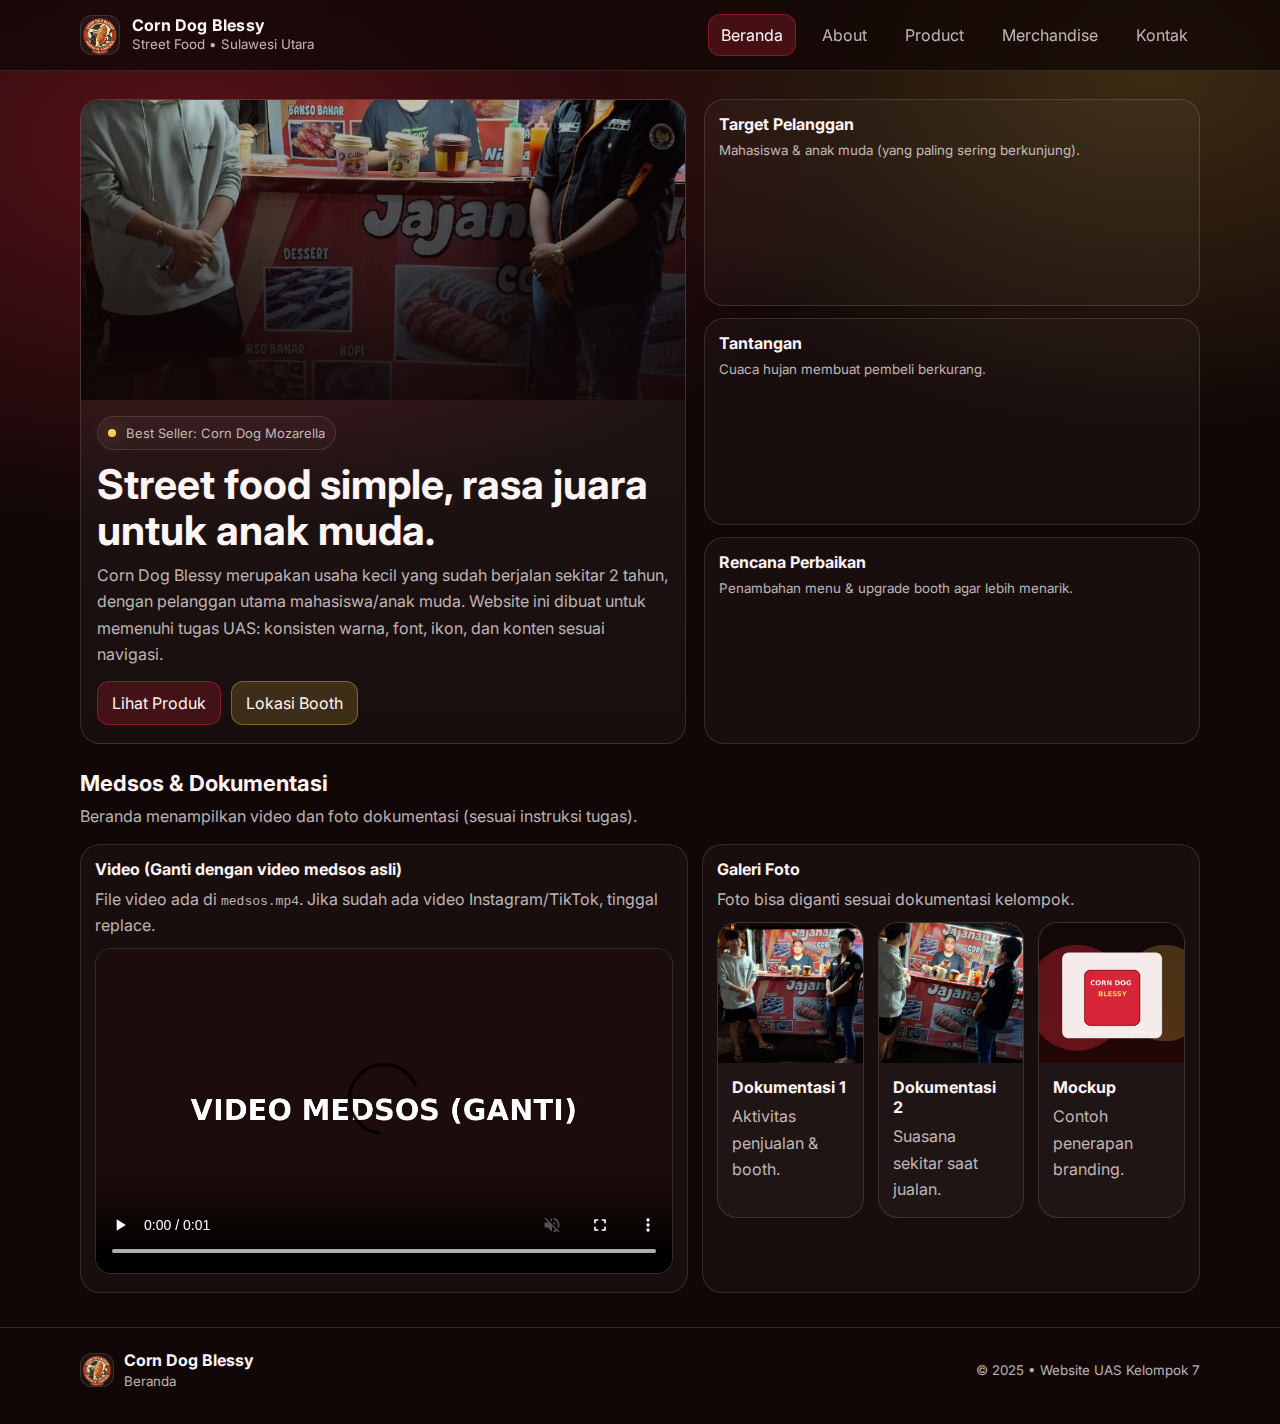
<file: index.html>
<!doctype html>
<html lang="id">
<head>
  <meta charset="utf-8" />
  <meta name="viewport" content="width=device-width, initial-scale=1" />
  <title>Corn Dog Blessy • Beranda</title>
  <link rel="preconnect" href="https://fonts.googleapis.com">
  <link rel="preconnect" href="https://fonts.gstatic.com" crossorigin>
  <link href="https://fonts.googleapis.com/css2?family=Inter:wght@400;600;800&display=swap" rel="stylesheet">
  <link rel="stylesheet" href="style.css" />
</head>
<body>

  <header class="nav">
    <div class="container nav-inner">
      <a class="brand" href="index.html">
        <img src="logo.png" alt="Logo Corn Dog Blessy" />
        <div class="title">
          <b>Corn Dog Blessy</b>
          <small>Street Food • Sulawesi Utara</small>
        </div>
      </a>
      
      <nav id="menu" class="menu">
        <a href="index.html">Beranda</a>
        <a href="about.html">About</a>
        <a href="product.html">Product</a>
        <a href="merchandise.html">Merchandise</a>
        <a href="kontak.html">Kontak</a>
      </nav>
      <button id="hamburger" class="hamburger" aria-label="Buka Menu">☰</button>

    </div>
  </header>


<main class="hero">
  <div class="container hero-grid">
    <section class="card">
      <div class="hero-media">
        <img src="hero.jpg" alt="Dokumentasi usaha" />
      </div>
      <div class="hero-body">
        <div class="kicker"><span class="dot"></span> Best Seller: Corn Dog Mozarella</div>
        <h1>Street food simple, rasa juara untuk anak muda.</h1>
        <p>
          Corn Dog Blessy merupakan usaha kecil yang sudah berjalan sekitar 2 tahun, dengan pelanggan utama mahasiswa/anak muda.
          Website ini dibuat untuk memenuhi tugas UAS: konsisten warna, font, ikon, dan konten sesuai navigasi.
        </p>
        <div class="actions">
          <a class="btn primary" href="product.html">Lihat Produk</a>
          <a class="btn gold" href="kontak.html#lokasi">Lokasi Booth</a>
        </div>
      </div>
    </section>

    <aside class="side">
      <div class="badge">
        <b>Target Pelanggan</b>
        <small>Mahasiswa & anak muda (yang paling sering berkunjung).</small>
      </div>
      <div class="badge">
        <b>Tantangan</b>
        <small>Cuaca hujan membuat pembeli berkurang.</small>
      </div>
      <div class="badge">
        <b>Rencana Perbaikan</b>
        <small>Penambahan menu & upgrade booth agar lebih menarik.</small>
      </div>
    </aside>
  </div>
</main>

<section class="section">
  <div class="container">
    <h2>Medsos & Dokumentasi</h2>
    <p class="sub">Beranda menampilkan video dan foto dokumentasi (sesuai instruksi tugas).</p>

    <div class="split">
      <div class="panel">
        <b>Video (Ganti dengan video medsos asli)</b>
        <p style="margin:8px 0 10px; color:var(--muted); line-height:1.6">
          File video ada di <code>medsos.mp4</code>. Jika sudah ada video Instagram/TikTok, tinggal replace.
        </p>
        <video class="video" controls muted>
          <source src="medsos.mp4" type="video/mp4">
        </video>
      </div>

      <div class="panel">
        <b>Galeri Foto</b>
        <p style="margin:8px 0 10px; color:var(--muted); line-height:1.6">
          Foto bisa diganti sesuai dokumentasi kelompok.
        </p>
        <div class="grid">
          <div class="item">
            <div class="thumb"><img src="doc1.jpg" alt="Dokumentasi 1"></div>
            <div class="body"><b>Dokumentasi 1</b><p>Aktivitas penjualan & booth.</p></div>
          </div>
          <div class="item">
            <div class="thumb"><img src="doc2.jpg" alt="Dokumentasi 2"></div>
            <div class="body"><b>Dokumentasi 2</b><p>Suasana sekitar saat jualan.</p></div>
          </div>
          <div class="item">
            <div class="thumb"><img src="mockup.jpg" alt="Mockup Branding"></div>
            <div class="body"><b>Mockup</b><p>Contoh penerapan branding.</p></div>
          </div>
        </div>
      </div>
    </div>
  </div>
</section>


  <footer class="footer">
    <div class="container footer-inner">
      <div class="mini">
        <img src="logo.png" alt="Logo" />
        <div>
          <b style="color:var(--text)">Corn Dog Blessy</b><br>
          <small>Beranda</small>
        </div>
      </div>
      <small>© 2025 • Website UAS Kelompok 7</small>
    </div>
  </footer>
  <script src="script.js"></script>
</body>
</html>
</file>
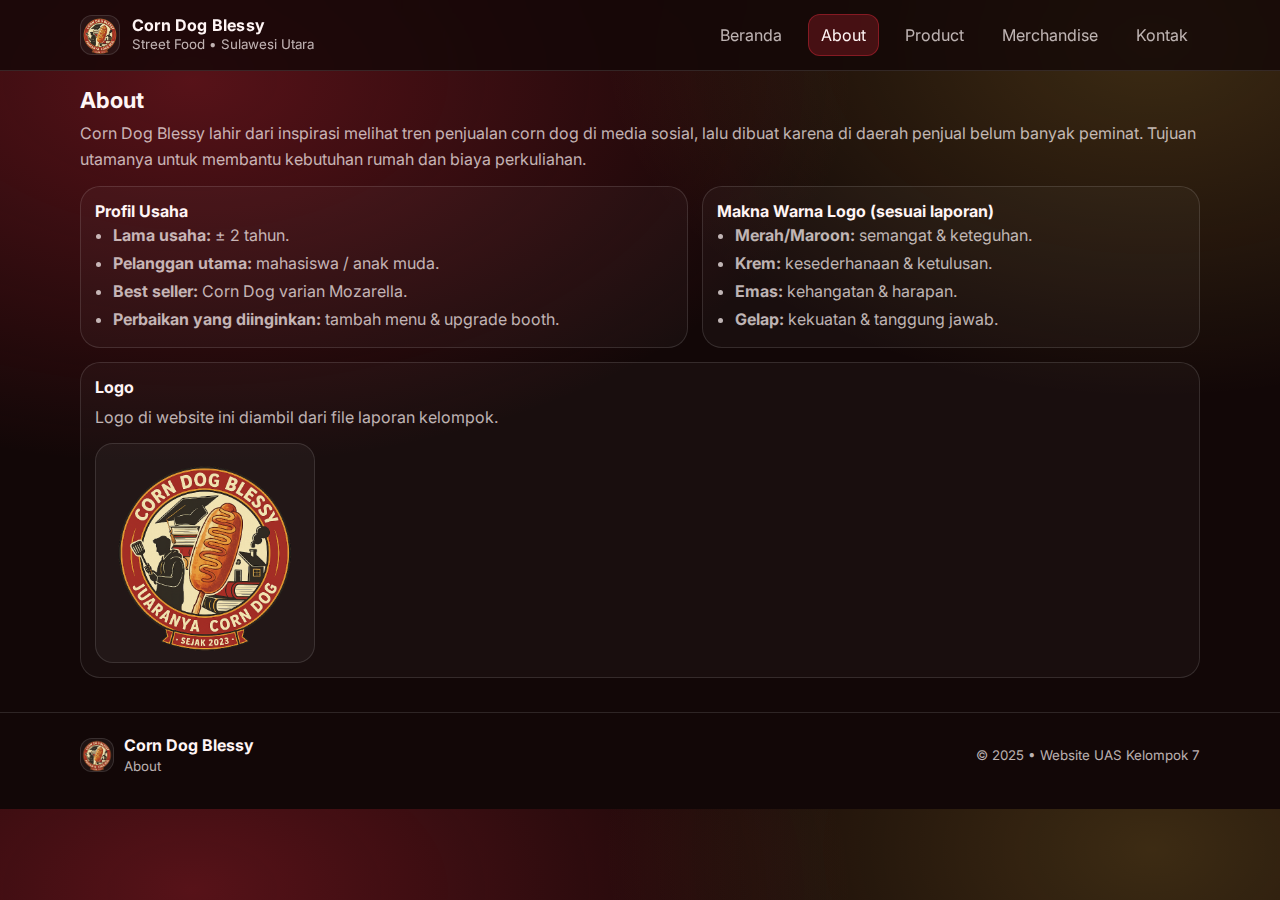
<file: about.html>
<!doctype html>
<html lang="id">
<head>
  <meta charset="utf-8" />
  <meta name="viewport" content="width=device-width, initial-scale=1" />
  <title>Corn Dog Blessy • About</title>
  <link rel="preconnect" href="https://fonts.googleapis.com">
  <link rel="preconnect" href="https://fonts.gstatic.com" crossorigin>
  <link href="https://fonts.googleapis.com/css2?family=Inter:wght@400;600;800&display=swap" rel="stylesheet">
  <link rel="stylesheet" href="style.css" />
</head>
<body>

  <header class="nav">
    <div class="container nav-inner">
      <a class="brand" href="index.html">
        <img src="logo.png" alt="Logo Corn Dog Blessy" />
        <div class="title">
          <b>Corn Dog Blessy</b>
          <small>Street Food • Sulawesi Utara</small>
        </div>
      </a>
      
      <nav id="menu" class="menu">
        <a href="index.html">Beranda</a>
        <a href="about.html">About</a>
        <a href="product.html">Product</a>
        <a href="merchandise.html">Merchandise</a>
        <a href="kontak.html">Kontak</a>
      </nav>
      <button id="hamburger" class="hamburger" aria-label="Buka Menu">☰</button>

    </div>
  </header>


<section class="section">
  <div class="container">
    <h2>About</h2>
    <p class="sub">
      Corn Dog Blessy lahir dari inspirasi melihat tren penjualan corn dog di media sosial, lalu dibuat karena di daerah penjual belum banyak peminat.
      Tujuan utamanya untuk membantu kebutuhan rumah dan biaya perkuliahan.
    </p>

    <div class="split">
      <div class="panel">
        <b>Profil Usaha</b>
        <ul class="list">
          <li><b>Lama usaha:</b> ± 2 tahun.</li>
          <li><b>Pelanggan utama:</b> mahasiswa / anak muda.</li>
          <li><b>Best seller:</b> Corn Dog varian Mozarella.</li>
          <li><b>Perbaikan yang diinginkan:</b> tambah menu & upgrade booth.</li>
        </ul>
      </div>

      <div class="panel">
        <b>Makna Warna Logo (sesuai laporan)</b>
        <ul class="list">
          <li><b>Merah/Maroon:</b> semangat & keteguhan.</li>
          <li><b>Krem:</b> kesederhanaan & ketulusan.</li>
          <li><b>Emas:</b> kehangatan & harapan.</li>
          <li><b>Gelap:</b> kekuatan & tanggung jawab.</li>
        </ul>
      </div>
    </div>

    <div class="panel" style="margin-top:14px">
      <b>Logo</b>
      <p style="margin:8px 0 12px; color:var(--muted); line-height:1.6">
        Logo di website ini diambil dari file laporan kelompok.
      </p>
      <img src="logo.png" alt="Logo Corn Dog Blessy" style="width:220px; border-radius:18px; border:1px solid var(--line); background:rgba(255,255,255,.04); padding:10px">
    </div>

  </div>
</section>


  <footer class="footer">
    <div class="container footer-inner">
      <div class="mini">
        <img src="logo.png" alt="Logo" />
        <div>
          <b style="color:var(--text)">Corn Dog Blessy</b><br>
          <small>About</small>
        </div>
      </div>
      <small>© 2025 • Website UAS Kelompok 7</small>
    </div>
  </footer>
  <script src="script.js"></script>
</body>
</html>
</file>
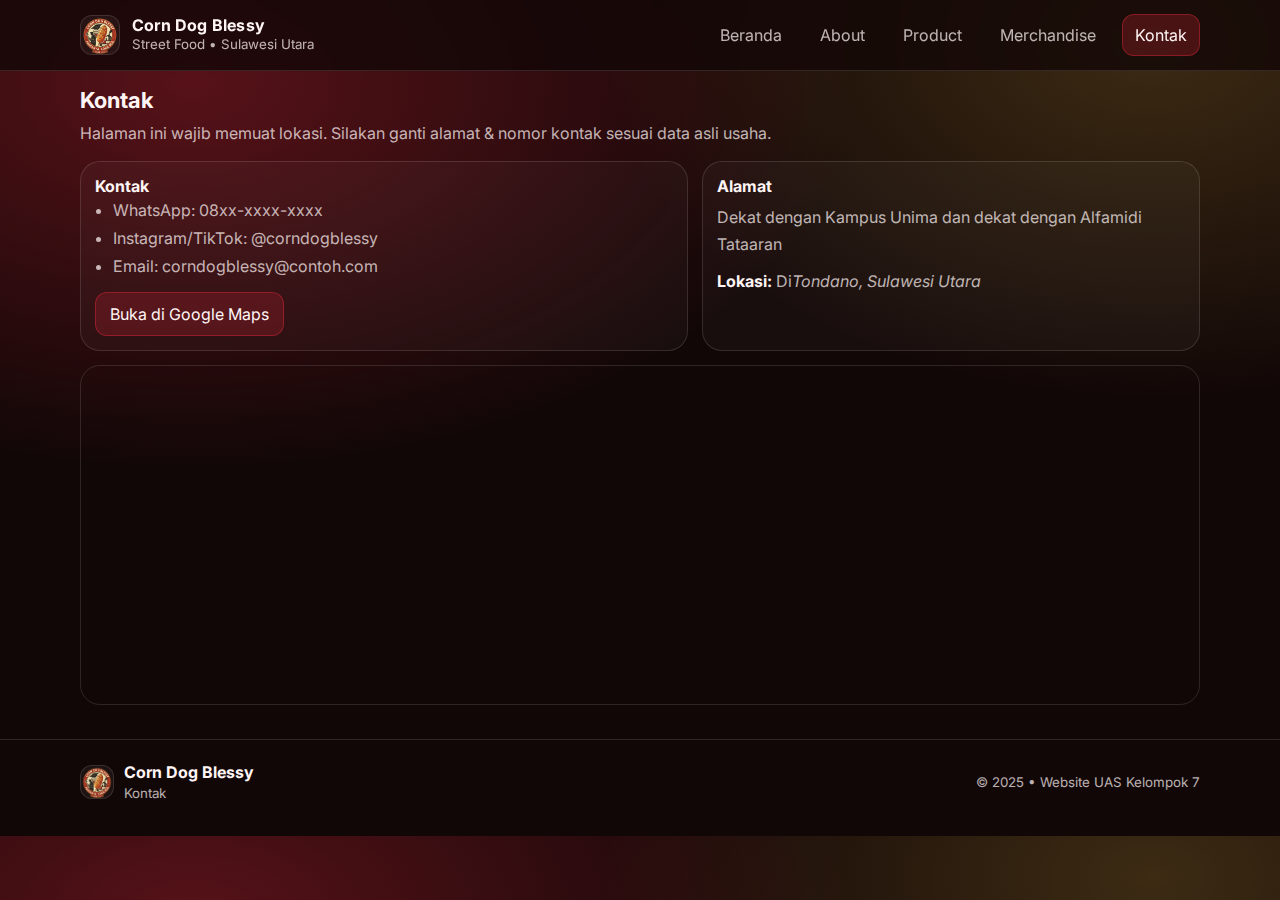
<file: kontak.html>
<!doctype html>
<html lang="id">
<head>
  <meta charset="utf-8" />
  <meta name="viewport" content="width=device-width, initial-scale=1" />
  <title>Corn Dog Blessy • Kontak</title>
  <link rel="preconnect" href="https://fonts.googleapis.com">
  <link rel="preconnect" href="https://fonts.gstatic.com" crossorigin>
  <link href="https://fonts.googleapis.com/css2?family=Inter:wght@400;600;800&display=swap" rel="stylesheet">
  <link rel="stylesheet" href="style.css" />
</head>
<body>

  <header class="nav">
    <div class="container nav-inner">
      <a class="brand" href="index.html">
        <img src="logo.png" alt="Logo Corn Dog Blessy" />
        <div class="title">
          <b>Corn Dog Blessy</b>
          <small>Street Food • Sulawesi Utara</small>
        </div>
      </a>
      
      <nav id="menu" class="menu">
        <a href="index.html">Beranda</a>
        <a href="about.html">About</a>
        <a href="product.html">Product</a>
        <a href="merchandise.html">Merchandise</a>
        <a href="kontak.html">Kontak</a>
      </nav>
      <button id="hamburger" class="hamburger" aria-label="Buka Menu">☰</button>

    </div>
  </header>


<section class="section" id="lokasi">
  <div class="container">
    <h2>Kontak</h2>
    <p class="sub">Halaman ini wajib memuat lokasi. Silakan ganti alamat & nomor kontak sesuai data asli usaha.</p>

    <div class="split">
      <div class="panel">
        <b>Kontak</b>
        <ul class="list">
          <li>WhatsApp: 08xx-xxxx-xxxx</li>
          <li>Instagram/TikTok: @corndogblessy</li>
          <li>Email: corndogblessy@contoh.com</li>
        </ul>
        <div style="margin-top:12px">
          <a class="btn primary" href="https://www.google.com/maps?q=1.280948135116505,124.8771218387656" target="_blank" rel="noopener">Buka di Google Maps</a>
        </div>
      </div>

      <div class="panel">
        <b>Alamat</b>
        <p style="margin:8px 0 0; color:var(--muted); line-height:1.7">
          Dekat dengan Kampus Unima dan dekat dengan Alfamidi Tataaran
        </p>
        <p style="margin:10px 0 0; color:var(--muted); line-height:1.7">
          <b style="color:var(--text)">Lokasi:</b> Di<i>Tondano, Sulawesi Utara</i>
        </p>
      </div>
    </div>

    <div class="map" style="margin-top:14px">
      <iframe
        title="Lokasi Corn Dog Blessy"
        width="100%" height="340" style="border:0"
        loading="lazy" allowfullscreen=""
        referrerpolicy="no-referrer-when-downgrade"
        src="https://www.google.com/maps/embed?pb=!3m2!1sid!2sid!4v1765951934485!5m2!1sid!2sid!6m8!1m7!1s_cdBwH06JIbVGhaDgUXvSg!2m2!1d1.280948135116505!2d124.8771218387656!3f265.8417832937027!4f5.506958120554046!5f0.7820865974627469"></iframe>
    </div>
  </div>
</section>


  <footer class="footer">
    <div class="container footer-inner">
      <div class="mini">
        <img src="logo.png" alt="Logo" />
        <div>
          <b style="color:var(--text)">Corn Dog Blessy</b><br>
          <small>Kontak</small>
        </div>
      </div>
      <small>© 2025 • Website UAS Kelompok 7</small>
    </div>
  </footer>
  <script src="script.js"></script>
</body>
</html>
</file>
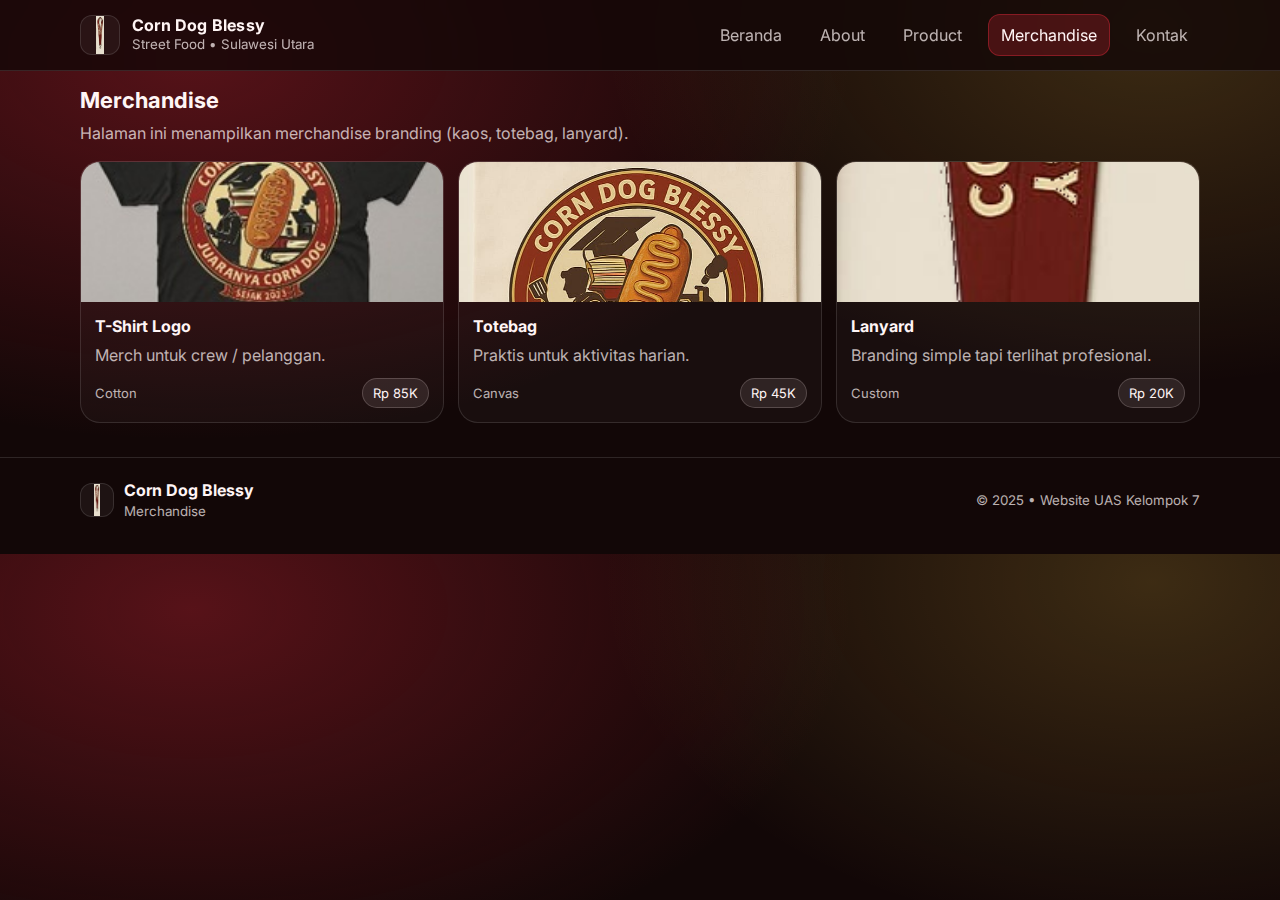
<file: merchandise.html>
<!doctype html>
<html lang="id">
<head>
  <meta charset="utf-8" />
  <meta name="viewport" content="width=device-width, initial-scale=1" />
  <title>Corn Dog Blessy • Merchandise</title>
  <link rel="preconnect" href="https://fonts.googleapis.com">
  <link rel="preconnect" href="https://fonts.gstatic.com" crossorigin>
  <link href="https://fonts.googleapis.com/css2?family=Inter:wght@400;600;800&display=swap" rel="stylesheet">
  <link rel="stylesheet" href="style.css" />
</head>
<body>

  <header class="nav">
    <div class="container nav-inner">
      <a class="brand" href="index.html">
        <img src="merch-lanyard.png" alt="Logo Corn Dog Blessy" />
        <div class="title">
          <b>Corn Dog Blessy</b>
          <small>Street Food • Sulawesi Utara</small>
        </div>
      </a>
      
      <nav id="menu" class="menu">
        <a href="index.html">Beranda</a>
        <a href="about.html">About</a>
        <a href="product.html">Product</a>
        <a href="merchandise.html">Merchandise</a>
        <a href="kontak.html">Kontak</a>
      </nav>
      <button id="hamburger" class="hamburger" aria-label="Buka Menu">☰</button>

    </div>
  </header>


<section class="section">
  <div class="container">
    <h2>Merchandise</h2>
    <p class="sub">Halaman ini menampilkan merchandise branding (kaos, totebag, lanyard).</p>

    
    <div class="grid">
      <article class="item">
        <div class="thumb"><img src="merch-shirt.jpg" alt="T-shirt"></div>
        <div class="body">
          <b>T-Shirt Logo</b>
          <p>Merch untuk crew / pelanggan.</p>
          <div class="price"><span>Cotton</span><span class="pill">Rp 85K</span></div>
        </div>
      </article>

      <article class="item">
        <div class="thumb"><img src="merch-totebag.jpg" alt="Totebag"></div>
        <div class="body">
          <b>Totebag</b>
          <p>Praktis untuk aktivitas harian.</p>
          <div class="price"><span>Canvas</span><span class="pill">Rp 45K</span></div>
        </div>
      </article>

      <article class="item">
        <div class="thumb"><img src="merch-lanyard.png" alt="Lanyard"></div>
        <div class="body">
          <b>Lanyard</b>
          <p>Branding simple tapi terlihat profesional.</p>
          <div class="price"><span>Custom</span><span class="pill">Rp 20K</span></div>
        </div>
      </article>
    </div>

  </div>
</section>


  <footer class="footer">
    <div class="container footer-inner">
      <div class="mini">
        <img src="merch-lanyard.png" alt="Logo" />
        <div>
          <b style="color:var(--text)">Corn Dog Blessy</b><br>
          <small>Merchandise</small>
        </div>
      </div>
      <small>© 2025 • Website UAS Kelompok 7</small>
    </div>
  </footer>
  <script src="script.js"></script>
</body>
</html>
</file>
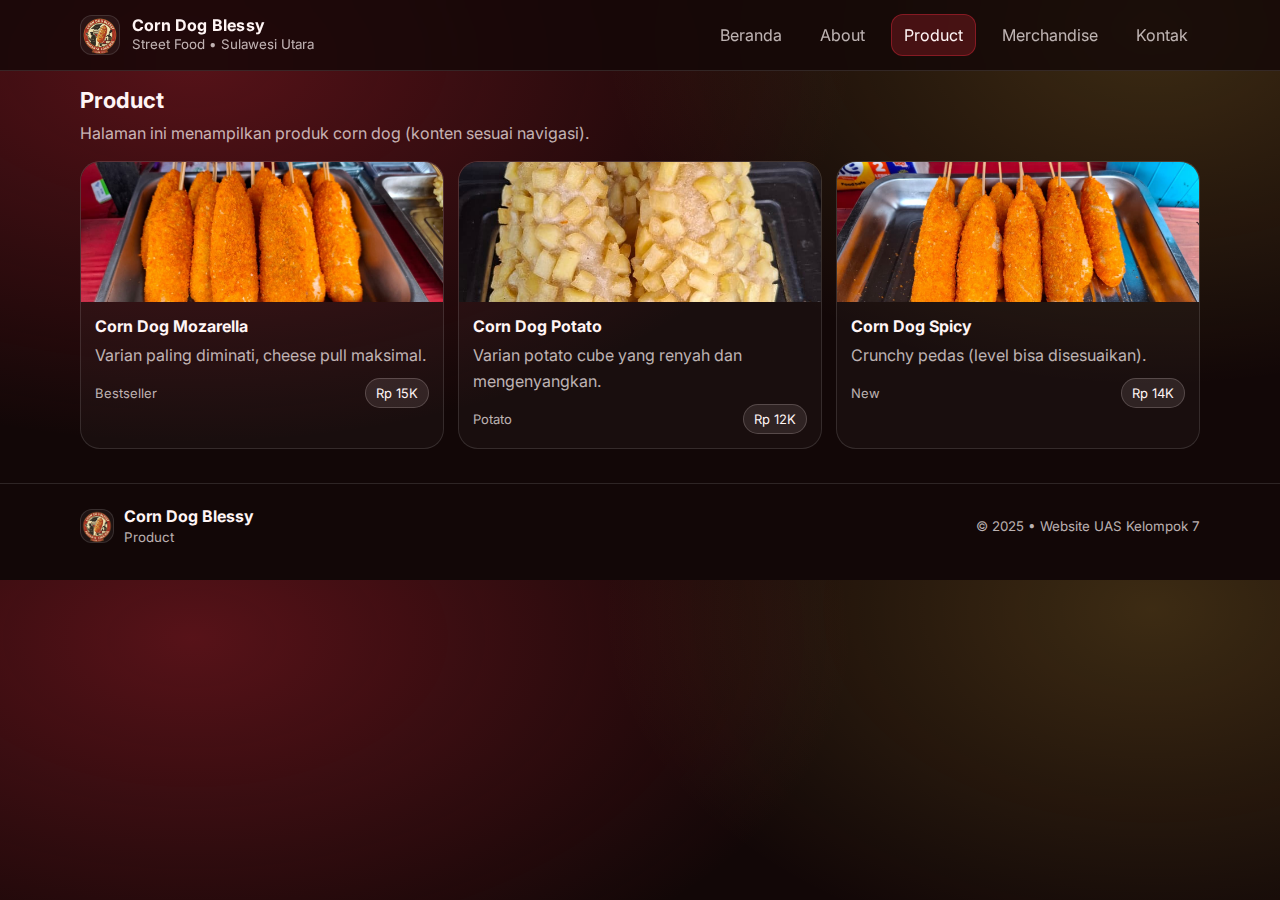
<file: product.html>
<!doctype html>
<html lang="id">
<head>
  <meta charset="utf-8" />
  <meta name="viewport" content="width=device-width, initial-scale=1" />
  <title>Corn Dog Blessy • Product</title>
  <link rel="preconnect" href="https://fonts.googleapis.com">
  <link rel="preconnect" href="https://fonts.gstatic.com" crossorigin>
  <link href="https://fonts.googleapis.com/css2?family=Inter:wght@400;600;800&display=swap" rel="stylesheet">
  <link rel="stylesheet" href="style.css" />
</head>
<body>

  <header class="nav">
    <div class="container nav-inner">
      <a class="brand" href="index.html">
        <img src="logo.png" alt="Logo Corn Dog Blessy" />
        <div class="title">
          <b>Corn Dog Blessy</b>
          <small>Street Food • Sulawesi Utara</small>
        </div>
      </a>
      
      <nav id="menu" class="menu">
        <a href="index.html">Beranda</a>
        <a href="about.html">About</a>
        <a href="product.html">Product</a>
        <a href="merchandise.html">Merchandise</a>
        <a href="kontak.html">Kontak</a>
      </nav>
      <button id="hamburger" class="hamburger" aria-label="Buka Menu">☰</button>

    </div>
  </header>


<section class="section">
  <div class="container">
    <h2>Product</h2>
    <p class="sub">Halaman ini menampilkan produk corn dog (konten sesuai navigasi).</p>

    <div class="grid">
      <article class="item">
        <div class="thumb"><img src="prod-mozza.jpg" alt="Corn Dog Mozarella"></div>
        <div class="body">
          <b>Corn Dog Mozarella</b>
          <p>Varian paling diminati, cheese pull maksimal.</p>
          <div class="price"><span>Bestseller</span><span class="pill">Rp 15K</span></div>
        </div>
      </article>

      <article class="item">
        <div class="thumb"><img src="prod-original.jpg" alt="Corn Dog Potato"></div>
        <div class="body">
          <b>Corn Dog Potato</b>
          <p>Varian potato cube yang renyah dan mengenyangkan.</p>
          <div class="price"><span>Potato</span><span class="pill">Rp 12K</span></div>
        </div>
      </article>

      <article class="item">
        <div class="thumb"><img src="prod-spicy.jpg" alt="Corn Dog Spicy"></div>
        <div class="body">
          <b>Corn Dog Spicy</b>
          <p>Crunchy pedas (level bisa disesuaikan).</p>
          <div class="price"><span>New</span><span class="pill">Rp 14K</span></div>
        </div>
      </article>
    </div>
  </div>
</section>


  <footer class="footer">
    <div class="container footer-inner">
      <div class="mini">
        <img src="logo.png" alt="Logo" />
        <div>
          <b style="color:var(--text)">Corn Dog Blessy</b><br>
          <small>Product</small>
        </div>
      </div>
      <small>© 2025 • Website UAS Kelompok 7</small>
    </div>
  </footer>
  <script src="script.js"></script>
</body>
</html>
</file>
<file: style.css>
:root{
  --bg:#120707;
  --card: rgba(255,255,255,.05);
  --line: rgba(255,255,255,.12);
  --text:#fff5f5;
  --muted: rgba(255,245,245,.72);

  --red:#d72638;
  --red2:#8c101f;
  --gold:#ffcf4a;
  --cream:#f7e6e6;
}
*{box-sizing:border-box}
html{scroll-behavior:smooth}
body{
  margin:0;
  font-family: Inter, system-ui, -apple-system, Segoe UI, Roboto, Arial, sans-serif;
  color:var(--text);
  background:
    radial-gradient(1200px 700px at 15% 10%, rgba(215,38,56,.35), transparent 55%),
    radial-gradient(1000px 650px at 90% 5%, rgba(255,207,74,.18), transparent 55%),
    var(--bg);
}
a{color:inherit; text-decoration:none}
img{max-width:100%; display:block}
.container{width:min(1120px, 92%); margin:0 auto}
.nav{
  position:sticky; top:0; z-index:50;
  backdrop-filter: blur(10px);
  background: rgba(18,7,7,.78);
  border-bottom:1px solid var(--line);
}
.nav-inner{display:flex; align-items:center; justify-content:space-between; padding:14px 0}
.brand{display:flex; align-items:center; gap:12px}
.brand img{width:40px;height:40px;border-radius:12px;border:1px solid var(--line);background:rgba(255,255,255,.05);object-fit:contain}
.brand .title{line-height:1.1}
.brand .title b{display:block; letter-spacing:.2px}
.brand .title small{color:var(--muted)}
.menu{display:flex; align-items:center; gap:14px}
.menu a{color:var(--muted); padding:10px 12px; border-radius:12px; transition:.2s}
.menu a:hover{color:var(--text); background:rgba(255,255,255,.06)}
.menu a.active{color:var(--text); background:rgba(215,38,56,.25); border:1px solid rgba(215,38,56,.45)}
.hamburger{display:none; width:42px;height:42px;border-radius:12px;border:1px solid var(--line);background:rgba(255,255,255,.04);color:var(--text)}
.hero{padding:28px 0 10px}
.hero-grid{display:grid; grid-template-columns:1.1fr .9fr; gap:18px; align-items:stretch}
.card{border:1px solid var(--line); background:linear-gradient(180deg, rgba(255,255,255,.07), rgba(255,255,255,.03)); border-radius:20px; overflow:hidden}
.hero-media{position:relative; height:clamp(200px, 28vw, 300px); background:#111}
.hero-media img{width:100%;height:100%;object-fit:cover; opacity:.92}
.hero-media:after{content:""; position:absolute; inset:0; background:linear-gradient(180deg, rgba(18,7,7,.18), rgba(18,7,7,.88))}
.hero-body{padding:16px 16px 18px; position:relative}
.kicker{display:inline-flex; align-items:center; gap:10px; padding:8px 10px; border-radius:999px; border:1px solid var(--line); background:rgba(255,255,255,.03); color:var(--muted); font-size:13px}
.kicker .dot{width:8px;height:8px;border-radius:99px; background:var(--gold); box-shadow:0 0 18px rgba(255,207,74,.6)}
h1{margin:12px 0 8px; font-size:clamp(26px, 3.2vw, 42px); line-height:1.12}
p{margin:0; color:var(--muted); line-height:1.65}
.actions{margin-top:14px; display:flex; gap:10px; flex-wrap:wrap}
.btn{display:inline-flex; align-items:center; justify-content:center; padding:11px 14px; border-radius:12px; border:1px solid var(--line); background:rgba(255,255,255,.04); transition:.2s}
.btn:hover{transform:translateY(-1px); background:rgba(255,255,255,.07)}
.btn.primary{background:rgba(215,38,56,.22); border-color:rgba(215,38,56,.48)}
.btn.gold{background:rgba(255,207,74,.16); border-color:rgba(255,207,74,.35)}
.side{display:grid; gap:12px}
.badge{padding:14px; border-radius:20px; border:1px solid var(--line); background:rgba(255,255,255,.03)}
.badge b{display:block; margin-bottom:6px}
.badge small{color:var(--muted); line-height:1.55; display:block}
.section{padding:16px 0 34px}
.section h2{margin:0 0 8px; font-size:22px}
.section .sub{margin:0 0 14px; color:var(--muted); line-height:1.6}
.grid{display:grid; grid-template-columns:repeat(3,1fr); gap:14px}
.item{border:1px solid var(--line); background:rgba(255,255,255,.03); border-radius:20px; overflow:hidden}
.item .thumb{height:140px; background:rgba(215,38,56,.10)}
.item .thumb img{width:100%;height:100%;object-fit:cover}
.item .body{padding:14px}
.item .body b{display:block; margin-bottom:6px}
.price{margin-top:10px; display:flex; justify-content:space-between; align-items:center; color:var(--muted); font-size:13px}
.pill{padding:6px 10px; border-radius:999px; background:rgba(247,230,230,.10); border:1px solid rgba(247,230,230,.20); color:var(--text)}
.split{display:grid; grid-template-columns:1.1fr .9fr; gap:14px}
.panel{border:1px solid var(--line); background:rgba(255,255,255,.03); border-radius:20px; padding:14px}
.list{margin:0; padding:0 0 0 18px; color:var(--muted); line-height:1.75}
.video{width:100%; border-radius:16px; border:1px solid var(--line); background:#111}
.map{width:100%; height:340px; border-radius:20px; overflow:hidden; border:1px solid var(--line)}
.footer{border-top:1px solid var(--line); color:var(--muted); padding:22px 0 34px}
.footer-inner{display:flex; justify-content:space-between; align-items:center; gap:12px; flex-wrap:wrap}
.footer .mini{display:flex; align-items:center; gap:10px}
.footer .mini img{width:34px;height:34px;border-radius:12px;border:1px solid var(--line);background:rgba(255,255,255,.05);object-fit:contain}
@media (max-width:920px){.hero-grid{grid-template-columns:1fr}.grid{grid-template-columns:1fr 1fr}.split{grid-template-columns:1fr}}
@media (max-width:640px){
  .menu{display:none; position:absolute; left:4%; right:4%; top:64px; flex-direction:column; gap:6px;
    background: rgba(18,7,7,.92); border:1px solid var(--line); padding:10px; border-radius:18px;}
  .menu.show{display:flex}
  .hamburger{display:inline-flex; align-items:center; justify-content:center}
  .grid{grid-template-columns:1fr}
}
</file>
